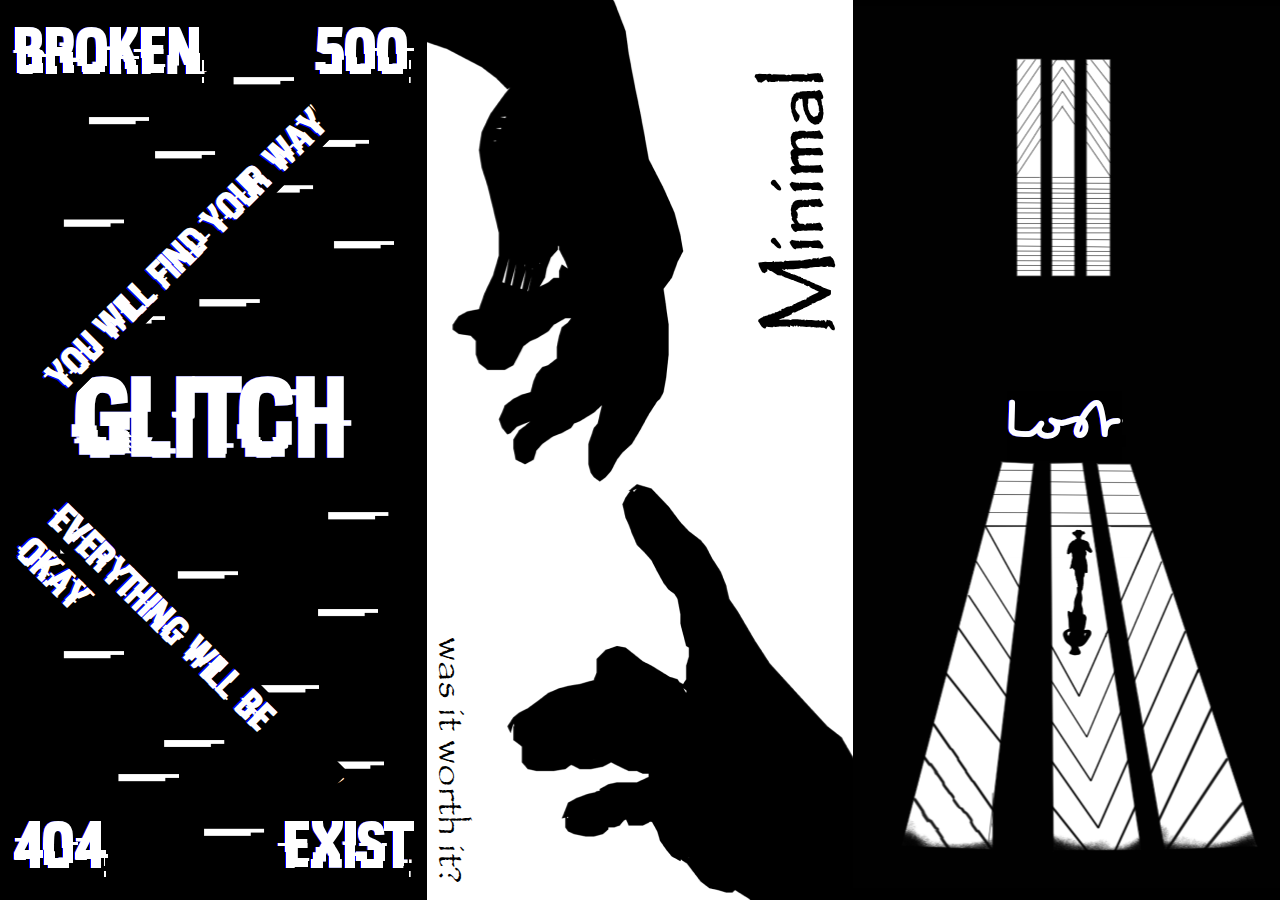
<file: index.html>
<!DOCTYPE html>
<html lang="en">

<head>
    <meta charset="UTF-8" />
    <meta name="viewport" content="width=device-width, initial-scale=1.0" />
    <title>Error Pages Landing</title>
    <link rel="stylesheet" href="style.css" />
</head>

<body>
    <main>
        <a href="/broken/" class="col broken">
            <div class="top">
                <div>
                    <u>
                        <h1 class="sec" data-text="broken">broken</h1>
                    </u>
                </div>
                <div>
                    <h1 class="sec" data-text="500">500</h1>
                </div>
            </div>
            <div class="mid">
                <h1 class="min" data-text="GLITCH">
                    Glitch
                </h1>
            </div>
            <div class="bottom">
                <div>
                    <h1 class="sec" data-text="404">404</h1>
                </div>
                <div>
                    <h1 class="sec" data-text="exist">exist</h1>
                </div>
            </div>
            <div class="up">
                <h4 class="sec" data-text="you will find your way"> You will find your way</h1>
            </div>
            <div class="down">
                <h4 class="sec" data-text="everything will be okay">Everything will be okay</h1>
            </div>
        </a>
        <a href="/hands/" class="col minimal">
            <div class="main">
                <h1>Minimal</h1>
            </div>
            <div class="sub">
                <p>was it worth it?</p>
            </div>
        </a>
        <a href="/lost/" class="col lost">
            <h1 class="min" data-text="Lost">Lost</h1>
        </a>
    </main>
</body>

</html>
</file>
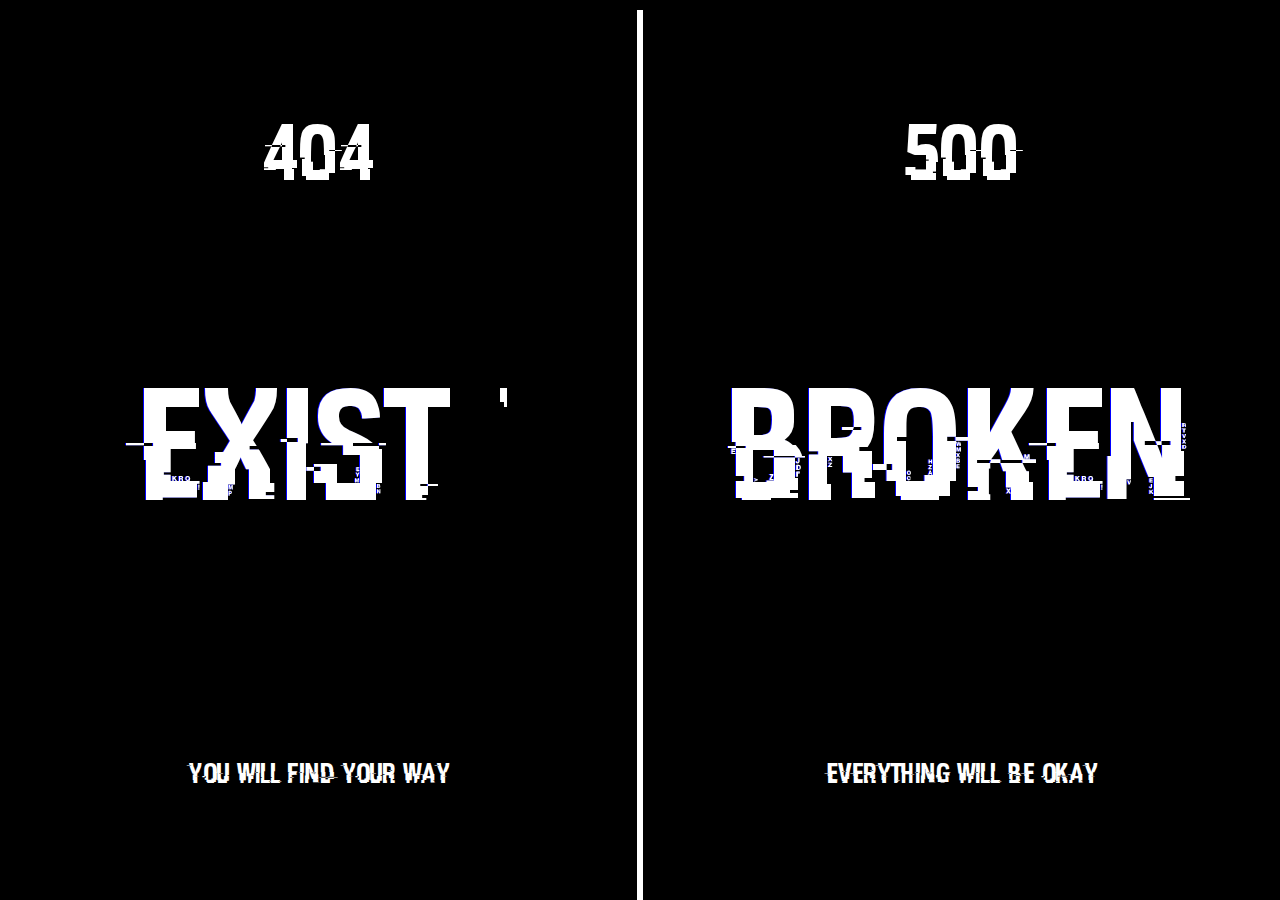
<file: broken/index.html>
<!DOCTYPE html>
<html lang="en">

<head>
    <meta charset="UTF-8" />
    <meta name="viewport" content="width=device-width, initial-scale=1.0" />
    <link rel="stylesheet" href="broken.css" />
    <title>Broken</title>
</head>

<body>
    <div class="container">
        <div class="main">
            <div>
                <p class="code">404</p>
            </div>
            <div>
                <p class="status min" data-text="EXIST">!EXIST</p>
            </div>
            <div>
                <p class="message">You will find your way</p>
            </div>
        </div>
        <div class="mid"></div>
        <div class="main">
            <div>
                <p class="code">500</p>
            </div>
            <div>
                <p class="status min" data-text="BROKEN">BROKEN</p>
            </div>
            <div>
                <p class="message">Everything will be okay</p>
            </div>
        </div>
    </div>
</body>

</html>
</file>
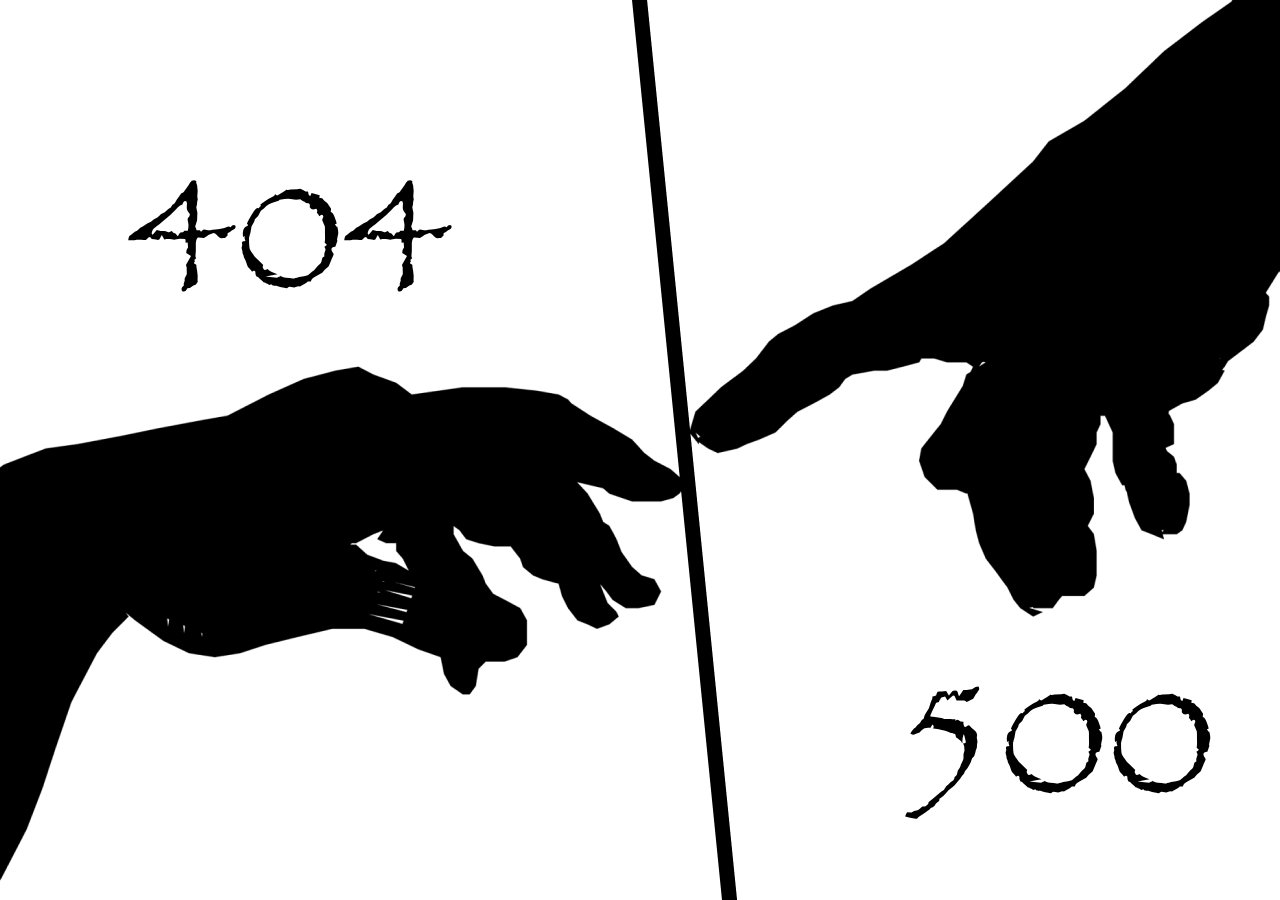
<file: hands/index.html>
<!DOCTYPE html>
<html lang="en">

<head>
    <meta charset="UTF-8">
    <meta name="viewport" content="width=device-width, initial-scale=1.0">
    <link rel="stylesheet" href="hands.css">
    <title>404/500</title>
</head>

<body>

    <div class="main">
        <div class="four">
            <p>404</p>
        </div>
        <div class="five">
            <p>500</p>
        </div>
    </div>
</body>

</html>
</file>
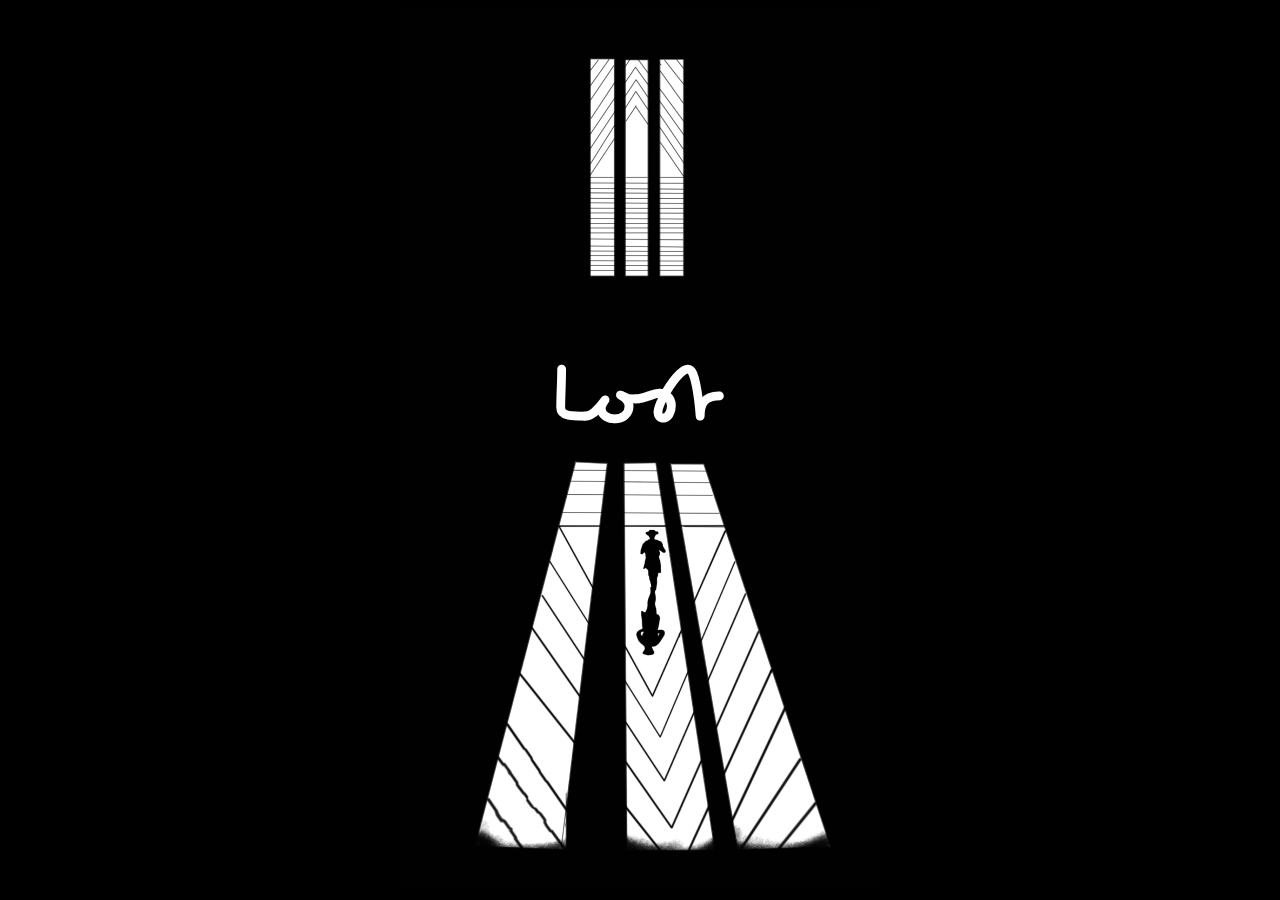
<file: lost/index.html>
<!DOCTYPE html>
<html lang="en">

<head>
    <meta charset="UTF-8">
    <meta name="viewport" content="width=device-width, initial-scale=1.0">
    <link rel="stylesheet" href="lost.css">
    <title>Lost</title>
</head>

<body>
    <div class="lost">
        <h1>Lost</h1>
    </div>
</body>

</html>
</file>
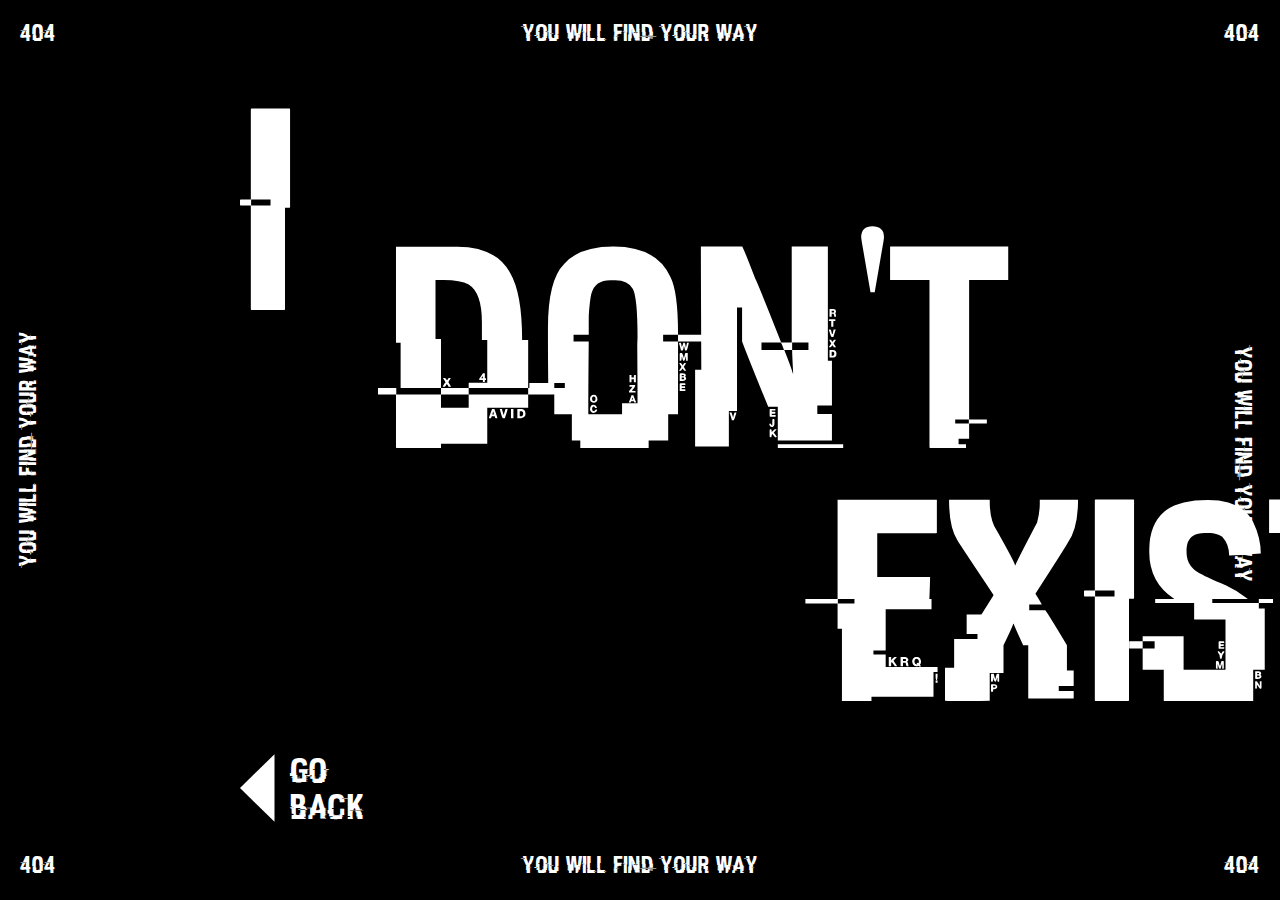
<file: 404/cursed.html>
<!DOCTYPE html>
<html lang="en">
<head>
    <title>404 - I DON'T EXIST</title>
</head>

<style>
    * {
        margin: 0;
        box-sizing: border-box;
    }

    .main {
        background-color: black;
        color: white;
        font-family: HACKED Regular,serif;
        flex-direction: column;
        min-height: 100vh;
        max-height: 100vh;
        padding: 20px;
        margin: 0;
    }

    @font-face {
        font-family: 'HACKED Regular';
        font-style: normal;
        font-weight: normal;
        src: local('HACKED Regular'), url('../fonts/HACKED.ttf') format('woff');
    }

    .mt-auto {
        margin-top: auto;
    }

    .ml-auto {
        margin-left: auto;
    }

    .mr-auto {
        margin-right: auto;
    }

    .mb-auto {
        margin-bottom: auto;
    }

    .d-flex {
        display: flex;
    }

    .justify-content-between {
        justify-content: space-between;
    }

    .justify-content-center {
        justify-content: center;
    }

    .f-24 {
        font-size: 24px;
    }

    .lead {
        font-size: 288px;
        line-height: 288px;
        padding-left: 80px;
        padding-right: 140px;
    }

    .lead .first {
        margin-left: 140px;
    }

    .lead .second {
        margin-top: -150px;
        margin-left: 286px;
    }

    .lead .third {
        margin-left: 720px;
        margin-top: -35px;
    }

    .flex-column {
        flex-direction: column;
    }

    .back-btn {
        color: white;
        font-size: 36px;
        line-height: 36px;
        margin-bottom: 0;
        font-family: HACKED Regular,serif;
        text-decoration: none;
        margin-left: 220px;
    }

    .back-btn svg {
        margin-right: 15px;
    }

    .back-btn:hover {
        text-decoration: underline;
    }

    .left-side-walker {
        font-size: 24px;
        line-height: 28px;
        position: absolute;
        top: 63%;
        left: 1.2%;
        background: none;
        transform-origin: 0 0;
        transform: rotate(270deg);
        color: white;
        font-family: HACKED Regular,serif;
    }

    .right-side-walker {
        font-size: 24px;
        line-height: 28px;
        position: absolute;
        top: 50%;
        right: 0;
        background: none;
        transform: rotate(90deg);
        margin-right: -80px;
        color: white;
        font-family: HACKED Regular,serif;
    }

</style>

<body>
    <div class="d-flex">
        <p class="left-side-walker">YOU WILL FIND YOUR WAY</p>
        <p class="right-side-walker">YOU WILL FIND YOUR WAY</p>
    </div>
    <section class="main d-flex">
        <div class="d-flex justify-content-between f-24">
            <p>404</p>
            <p>YOU WILL FIND YOUR WAY</p>
            <p>404</p>
        </div>

        <section class="center-piece mb-auto mt-auto">
            <div class="lead d-flex justify-content-center flex-column">
                <p class="first">I</p>
                <p class="second">DON'T</p>
                <p class="third">EXIST</p>
            </div>

            <a class="back-btn d-flex" href="#">
                <svg width="35" height="68" viewBox="0 0 35 68" fill="none" xmlns="http://www.w3.org/2000/svg">
                    <path d="M0 34L34.5 0.225006L34.5 67.775L0 34Z" fill="white"/>
                </svg>
                <span class="back-text">GO <br>BACK</span>
            </a>
        </section>

        <div class="d-flex justify-content-between f-24">
            <p>404</p>
            <p>YOU WILL FIND YOUR WAY</p>
            <p>404</p>
        </div>
    </section>
</body>
</html>
</file>
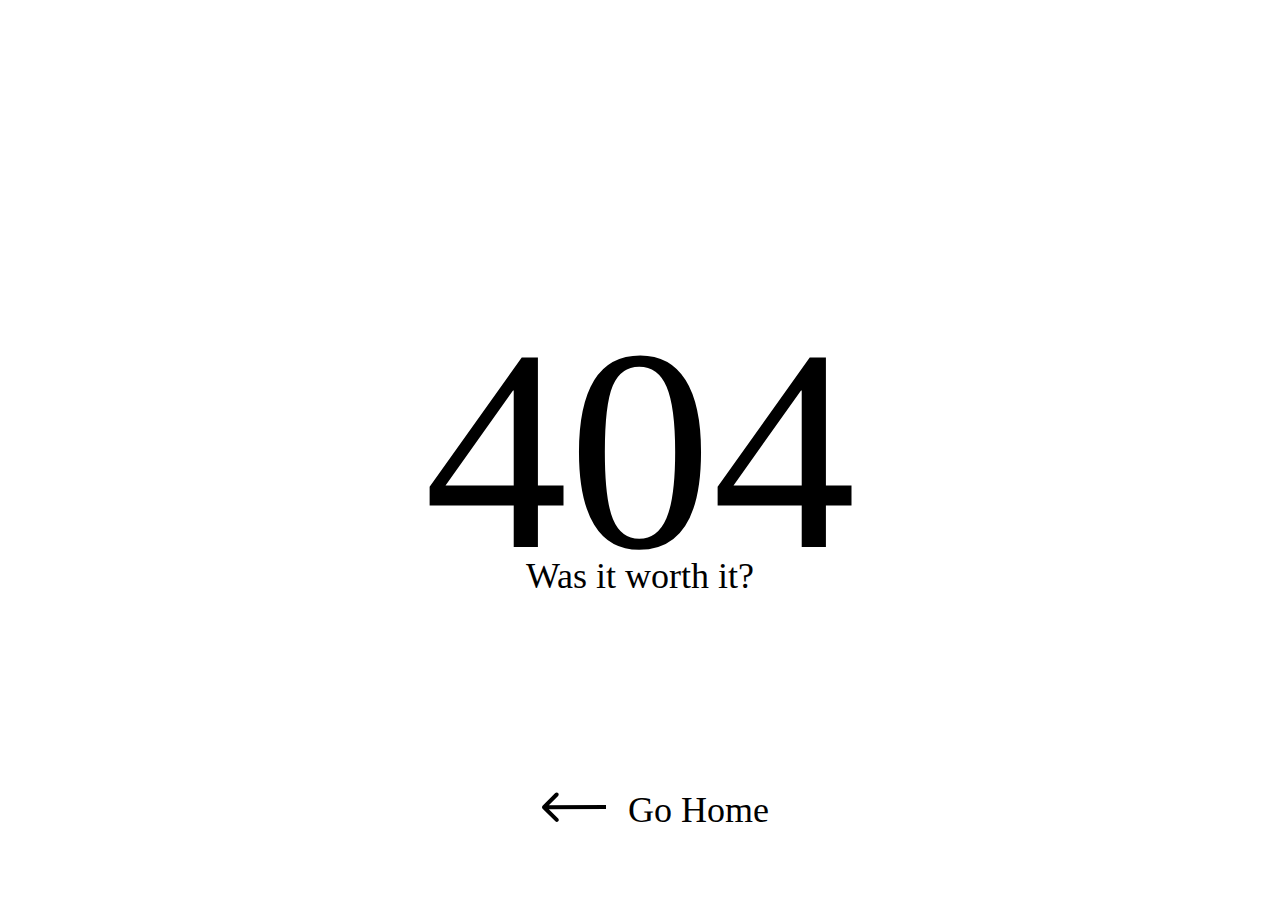
<file: 404/minimal.html>
<!DOCTYPE html>
<html lang="en">
<head>
    <title>404 - Page not Found</title>
</head>

<style>
    .main {
        position: absolute;
        left: 50%;
        top: 50%;
        font-family: Papyrus, serif;
        font-style: normal;
        font-weight: normal;
        font-size: 288px;
        line-height: 444px;
        text-align: center;
        color: #000000;
        transform: translate(-50%, -50%);
    }

    .subtitle {
        position: absolute;
        left: 50%;
        top: 60%;
        padding-top: 2em;
        font-family: Papyrus, serif;
        font-style: normal;
        font-weight: normal;
        font-size: 36px;
        line-height: 56px;
        text-align: center;
        color: #000000;
        transform: translate(-50%, -50%);
    }

    .action {
        position: absolute;
        left: 50%;
        top: 90%;
        padding-left: 30px;
        font-family: Papyrus, serif;
        font-style: normal;
        font-weight: normal;
        font-size: 36px;
        line-height: 56px;
        text-align: center;
        color: #000000;
        transform: translate(-50%, -50%);
    }

    a {
        color: #000000;
        text-decoration: none;
    }

    .arrow {
        padding-right: 21px
    }
</style>

<body>
<div class="main">404</div>
<div class="subtitle">Was it worth it?</div>
<div class="action">
    <a href="/">
        <svg class="arrow" width="66" height="30" viewBox="0 0 66 30" fill="none" xmlns="http://www.w3.org/2000/svg">
            <path d="M1.58015 13.8391C0.802225 14.6233 0.807284 15.8896 1.59145 16.6675L14.3701 29.3445C15.1543 30.1224 16.4206 30.1173 17.1985 29.3332C17.9764 28.549 17.9714 27.2827 17.1872 26.5048L5.8284 15.2364L17.0968 3.87754C17.8747 3.09338 17.8697 1.82706 17.0855 1.04914C16.3014 0.271217 15.035 0.276276 14.2571 1.06044L1.58015 13.8391ZM64.9996 13L2.99201 13.2477L3.00799 17.2476L65.0156 16.9999L64.9996 13Z"
                  fill="black"/>
        </svg>Go Home
    </a>
</div>
</body>
</html>
</file>
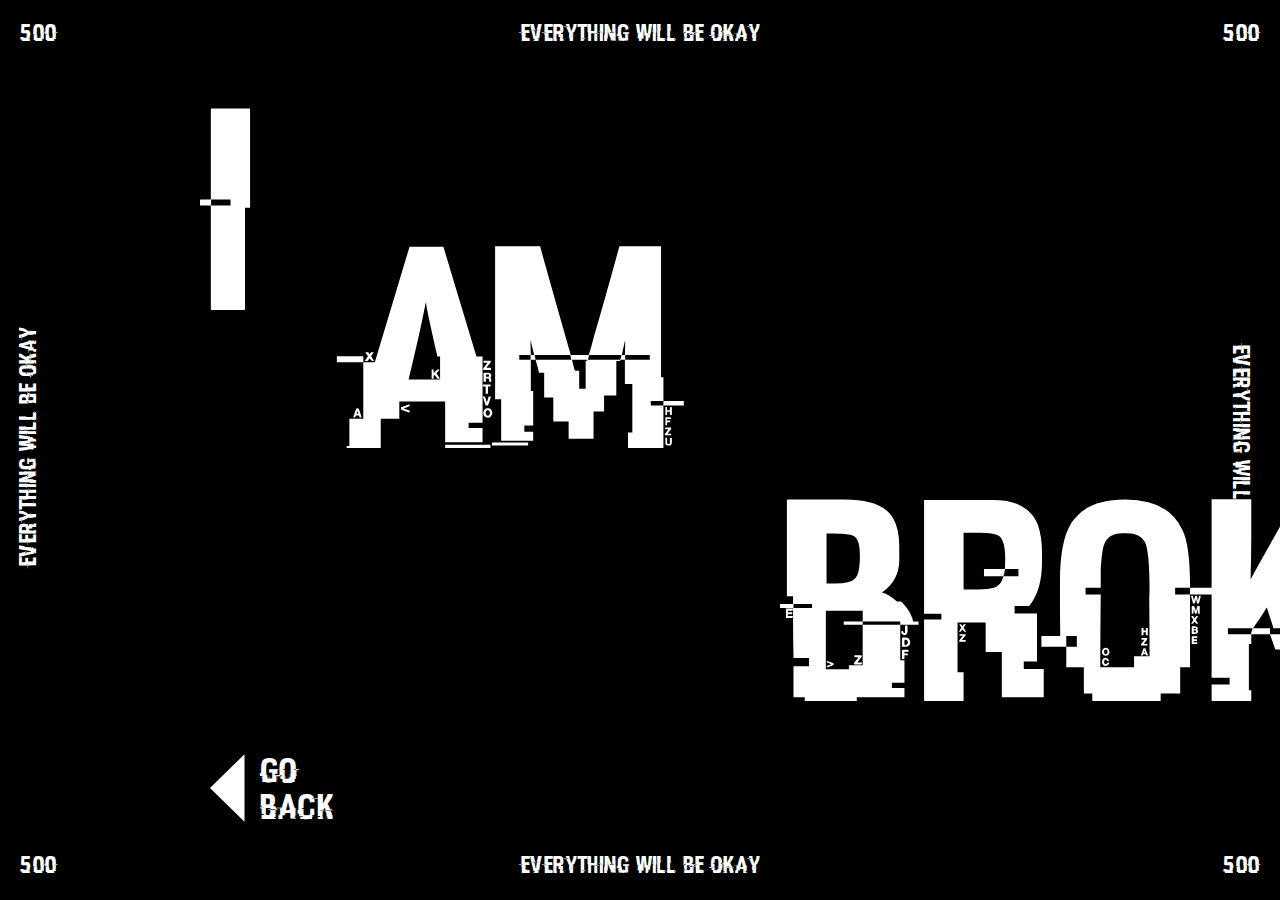
<file: 500/cursed.html>
<!DOCTYPE html>
<html lang="en">
<head>
    <title>404 - I AM BROKEN</title>
</head>

<style>
    * {
        margin: 0;
        box-sizing: border-box;
    }

    .main {
        background-color: black;
        color: white;
        font-family: HACKED Regular,serif;
        flex-direction: column;
        min-height: 100vh;
        max-height: 100vh;
        padding: 20px;
        margin: 0;
    }

    @font-face {
        font-family: 'HACKED Regular';
        font-style: normal;
        font-weight: normal;
        src: local('HACKED Regular'), url('../fonts/HACKED.ttf') format('woff');
    }

    .mt-auto {
        margin-top: auto;
    }

    .ml-auto {
        margin-left: auto;
    }

    .mr-auto {
        margin-right: auto;
    }

    .mb-auto {
        margin-bottom: auto;
    }

    .d-flex {
        display: flex;
    }

    .justify-content-between {
        justify-content: space-between;
    }

    .justify-content-center {
        justify-content: center;
    }

    .f-24 {
        font-size: 24px;
    }

    .lead {
        font-size: 288px;
        line-height: 288px;
        padding-left: 40px;
        padding-right: 140px;
    }

    .lead .first {
        margin-left: 140px;
    }

    .lead .second {
        margin-top: -150px;
        margin-left: 286px;
    }

    .lead .third {
        margin-left: 720px;
        margin-top: -35px;
    }

    .flex-column {
        flex-direction: column;
    }

    .back-btn {
        color: white;
        font-size: 36px;
        line-height: 36px;
        margin-bottom: 0;
        font-family: HACKED Regular,serif;
        text-decoration: none;
        margin-left: 190px;
    }

    .back-btn svg {
        margin-right: 15px;
    }

    .back-btn:hover {
        text-decoration: underline;
    }

    .left-side-walker {
        font-size: 24px;
        line-height: 28px;
        position: absolute;
        top: 63%;
        left: 1.2%;
        background: none;
        transform-origin: 0 0;
        transform: rotate(270deg);
        color: white;
        font-family: HACKED Regular,serif;
    }

    .right-side-walker {
        font-size: 24px;
        line-height: 28px;
        position: absolute;
        top: 50%;
        right: 0;
        background: none;
        transform: rotate(90deg);
        margin-right: -80px;
        color: white;
        font-family: HACKED Regular,serif;
    }

</style>

<body>
<div class="d-flex">
    <p class="left-side-walker">EVERYTHING WILL BE OKAY</p>
    <p class="right-side-walker">EVERYTHING WILL BE OKAY</p>
</div>
<section class="main d-flex">
    <div class="d-flex justify-content-between f-24">
        <p>500</p>
        <p>EVERYTHING WILL BE OKAY</p>
        <p>500</p>
    </div>

    <section class="center-piece mb-auto mt-auto">
        <div class="lead d-flex justify-content-center flex-column">
            <p class="first">I</p>
            <p class="second">AM</p>
            <p class="third">BROKEN</p>
        </div>

        <a class="back-btn d-flex" href="#">
            <svg width="35" height="68" viewBox="0 0 35 68" fill="none" xmlns="http://www.w3.org/2000/svg">
                <path d="M0 34L34.5 0.225006L34.5 67.775L0 34Z" fill="white"/>
            </svg>
            <span class="back-text">GO <br>BACK</span>
        </a>
    </section>

    <div class="d-flex justify-content-between f-24">
        <p>500</p>
        <p>EVERYTHING WILL BE OKAY</p>
        <p>500</p>
    </div>
</section>
</body>
</html>
</file>
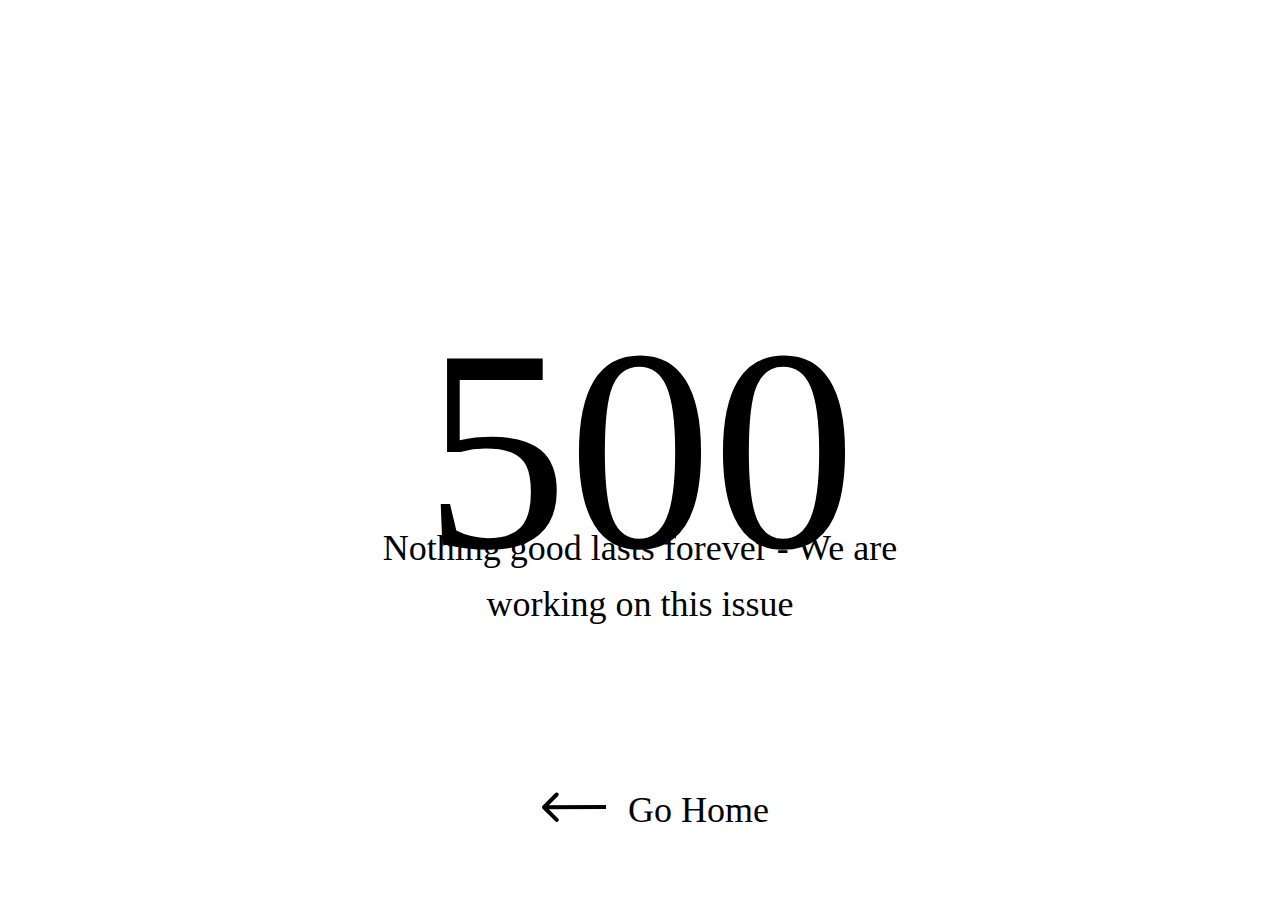
<file: 500/minimal.html>
<!DOCTYPE html>
<html lang="en">
<head>
    <title>404 - Page not Found</title>
</head>

<style>
    .main {
        position: absolute;
        left: 50%;
        top: 50%;
        font-family: Papyrus, serif;
        font-style: normal;
        font-weight: normal;
        font-size: 288px;
        line-height: 444px;
        text-align: center;
        color: #000000;
        transform: translate(-50%, -50%);
    }

    .subtitle {
        position: absolute;
        left: 50%;
        top: 60%;
        padding-top: 2em;
        font-family: Papyrus, serif;
        font-style: normal;
        font-weight: normal;
        font-size: 36px;
        line-height: 56px;
        text-align: center;
        color: #000000;
        transform: translate(-50%, -50%);
    }

    .action {
        position: absolute;
        left: 50%;
        top: 90%;
        padding-left: 30px;
        font-family: Papyrus, serif;
        font-style: normal;
        font-weight: normal;
        font-size: 36px;
        line-height: 56px;
        text-align: center;
        color: #000000;
        transform: translate(-50%, -50%);
    }

    a {
        color: #000000;
        text-decoration: none;
    }

    .arrow {
        padding-right: 21px
    }
</style>

<body>
<div class="main">500</div>
<div class="subtitle">Nothing good lasts forever - We are working on this issue</div>
<div class="action">
    <a href="/">
        <svg class="arrow" width="66" height="30" viewBox="0 0 66 30" fill="none" xmlns="http://www.w3.org/2000/svg">
            <path d="M1.58015 13.8391C0.802225 14.6233 0.807284 15.8896 1.59145 16.6675L14.3701 29.3445C15.1543 30.1224 16.4206 30.1173 17.1985 29.3332C17.9764 28.549 17.9714 27.2827 17.1872 26.5048L5.8284 15.2364L17.0968 3.87754C17.8747 3.09338 17.8697 1.82706 17.0855 1.04914C16.3014 0.271217 15.035 0.276276 14.2571 1.06044L1.58015 13.8391ZM64.9996 13L2.99201 13.2477L3.00799 17.2476L65.0156 16.9999L64.9996 13Z"
                  fill="black"/>
        </svg>Go Home
    </a>
</div>
</body>
</html>
</file>
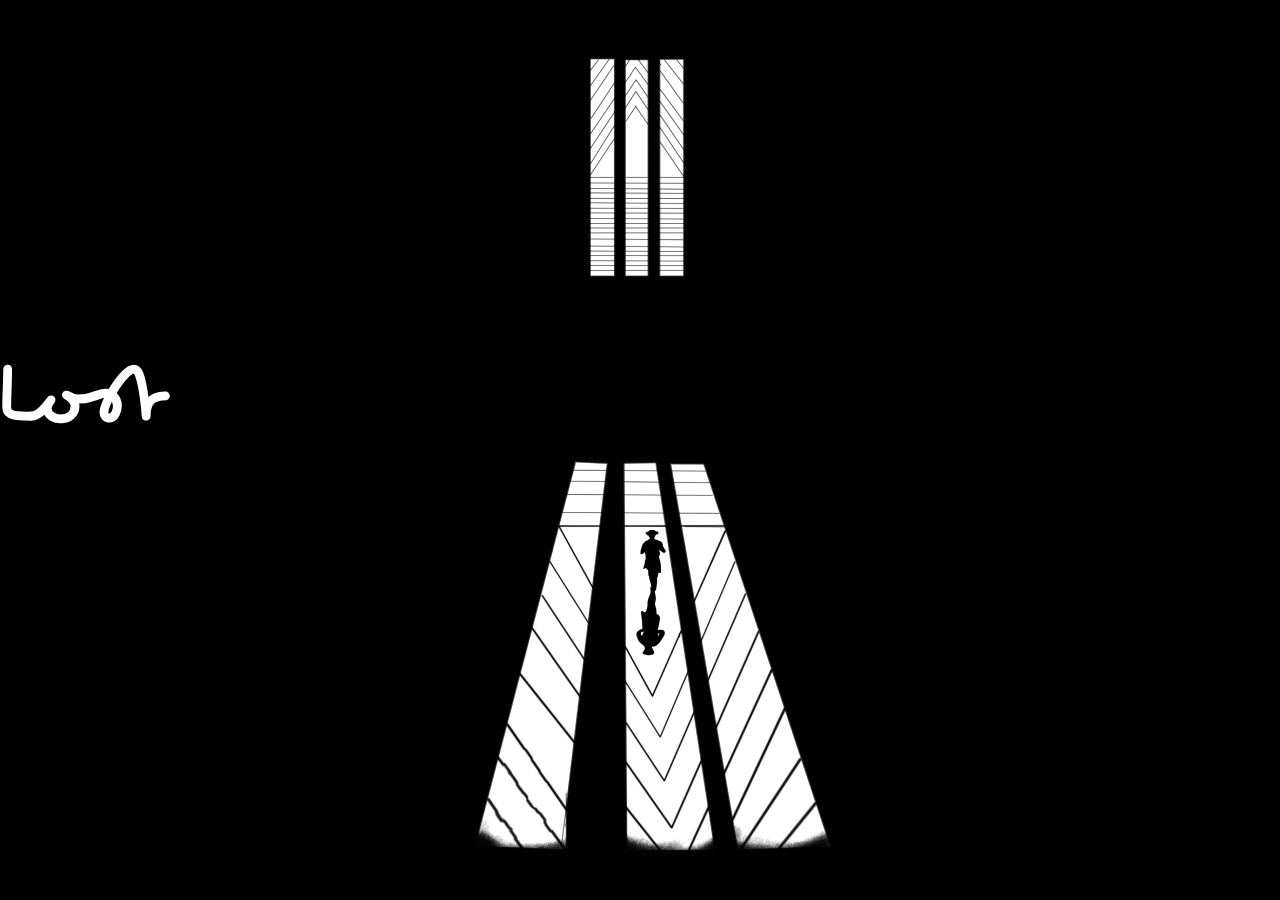
<file: lost/lost.html>
<!DOCTYPE html>
<html lang="en">
<head>
    <meta charset="UTF-8">
    <meta name="viewport" content="width=device-width, initial-scale=1.0">
    <link rel="stylesheet" href="lost.css">
    <title>Lost</title>
</head>
<body>
    <div>
        <h1>Lost</h1>
    </div>
</body>
</html>
</file>
<file: style.css>
* {
  margin: 0;
  /* font-size: 100%; */
}

@font-face {
  font-family: Pecita;
  src: url(fonts/Pecita.otf);
}

@font-face {
  font-family: 'HACKED Regular';
  src: url('fonts/HACKED.ttf') format('woff');
}

@font-face {
  font-family: Papyrus;
  src: url(fonts/PAPYRUS.ttf);
}

main {
  display: flex;
  flex-direction: row;
  min-height: 100vh;
  max-height: 100vh;
}

.col {
  display: flex;
  flex: 1;
  justify-content: center;
}

.broken {
  font-family: HACKED Regular, serif;
  background-color: black;
  color: white;
  justify-content: space-between;
  flex-direction: column;
  padding: 1rem 0;
  position: relative;
  background-image: url(/Glitch.png);
  background-position: center;
  background-repeat: no-repeat;
  background-size: cover;
  animation: none !important;
}

.top,
.bottom {
  display: flex;
  justify-content: space-between;
  flex-direction: row;
  font-size: 2rem;
  margin: 0 16px;
}

.mid {
  font-size: 3.5rem;
  text-align: center;
}

.min {
  position: relative;
  margin-top: -60px;
}

.min::before,
.min::after {
  content: attr(data-text);
  position: absolute;
  top: 0;
  left: 0;
  width: 100%;
  height: 100%;
  animation: noise-anim 2s infinite linear alternate-reverse;
}

.min::before {
  clip: rect(44px, 450px, 56px, 0);
  left: 2px;
  text-shadow: -1px 0 red;
  background: black;
}
.min::after {
  left: -2px;
  text-shadow: -1px 0 blue;
  background: black;
}

/* GLITCH EFFECT FOR THE REST OF THE CONTENT */

.broken,
.sec::before,
.sec::after {
  animation: noise-anim 2s infinite linear alternate-reverse;
}

.sec {
  position: relative;
  /* margin-top: -60px; */
}

.sec::before,
.sec::after {
  content: attr(data-text);
  position: absolute;
  top: 0;
  left: 0;
  width: 100%;
  height: 100%;
}

.sec::before {
  clip: rect(44px, 450px, 56px, 0);
  left: 2px;
  text-shadow: -1px 0 red;
  background: black;
}
.sec::after {
  left: -2px;
  text-shadow: -1px 0 blue;
  background: black;
}

@keyframes noise-anim {
  0% {
    clip-path: inset(40% 0 61% 0);
  }
  20% {
    clip-path: inset(92% 0 1% 0);
  }
  40% {
    clip-path: inset(43% 0 1% 0);
  }
  60% {
    clip-path: inset(25% 0 58% 0);
  }
  80% {
    clip-path: inset(54% 0 7% 0);
  }
  100% {
    clip-path: inset(58% 0 43% 0);
  }
}

.up,
.down {
  position: absolute;
  font-size: 2.5rem;
}

.up {
  top: 25%;
  left: 0;
  transform: rotate(-45deg);
}

.down {
  bottom: 25%;
  left: 0;
  transform: rotate(45deg);
}

.minimal {
  position: relative;
  background-color: white;
  color: black;
  font-family: Papyrus;
  background-image: url(/hands/plain.png);
  background-position: center;
  background-repeat: no-repeat;
  background-size: cover;
}

.main {
  font-size: 2.5rem;
  line-height: 2.75rem;
  position: absolute;
  top: 20%;
  right: 0;
  margin-right: -80px;
  background: none;
  transform: rotate(-90deg);
}

.sub {
  font-size: 2.5rem;
  line-height: 2.5rem;
  position: absolute;
  bottom: 120px;
  left: 0;
  margin-left: -100px;
  background: none;
  transform: rotate(90deg);
}

.lost {
  background-color: black;
  color: white;
  background-image: url(/lost/lost.png);
  background-repeat: no-repeat;
  background-position: center;
  align-items: center;
}
.lost > h1 {
  font-family: Pecita;
  font-size: 4rem;
  margin-top: -3rem;
}

@media only screen and (max-width: 1024px) {
  main {
    flex-direction: column;
  }

  .col {
    min-height: 100vh;
    max-height: 100vh;
  }

  .top,
  .bottom {
    font-size: 1.5rem;
  }
}

@media only screen and (max-width: 600px) {
  main {
    flex-direction: column;
  }

  .col {
    min-height: 100vh;
    max-height: 100vh;
  }

  .top,
  .bottom,
  .sub,
  .up,
  .down {
    display: none;
  }

  .broken {
    align-items: center;
    justify-content: center;
  }

  .min {
    font-size: 2rem;
  }

  .lost {
    background-image: none;
  }
}
</file>
<file: broken/broken.css>
body {
  background-color: black;
  margin: 0;
  overflow: hidden;
}

@font-face {
  font-family: 'HACKED Regular';
  src: url('../fonts/HACKED.ttf') format('woff');
}

p {
  font-family: HACKED Regular, serif;
}

a {
  display: flex;
}

.container {
  display: flex;
  justify-content: center;
  align-content: space-around;
  flex-direction: row;
  min-height: 100vh;
  max-height: 100vh;
  animation: fadeIn 1s ease-in both;
}

@keyframes fadeIn {
  0% {
    transform: scale(0);
  }

  100% {
    transform: scale(1);
  }
}

.main {
  display: flex;
  flex: 1;
  justify-content: space-around;
  align-items: center;
  flex-direction: column;
  color: white;
}

.mid {
  margin-top: 10px;
  border: 3px solid white;
  transform: translateX(30deg);
}

p {
  margin: auto;
}

.code {
  font-size: 5rem;
}

.status {
  font-size: 10rem;
}

.message {
  font-size: 1.75rem;
}

.min {
  position: relative;
  margin-top: -60px;
}

.min::before,
.min::after {
  content: attr(data-text);
  position: absolute;
  top: 0;
  left: 0;
  width: 100%;
  height: 100%;
  animation: noise-anim 2s infinite linear alternate-reverse;
}

.min::before {
  clip: rect(44px, 450px, 56px, 0);
  left: 2px;
  text-shadow: -1px 0 red;
  background: black;
}
.min::after {
  left: -2px;
  text-shadow: -1px 0 blue;
  background: black;
}

@keyframes noise-anim {
  0% {
    clip-path: inset(40% 0 61% 0);
  }
  20% {
    clip-path: inset(92% 0 1% 0);
  }
  40% {
    clip-path: inset(43% 0 1% 0);
  }
  60% {
    clip-path: inset(25% 0 58% 0);
  }
  80% {
    clip-path: inset(54% 0 7% 0);
  }
  100% {
    clip-path: inset(58% 0 43% 0);
  }
}

@media only screen and (max-width: 768px) {
  .code {
    font-size: 3rem;
  }

  .status {
    font-size: 5rem;
  }

  .container {
    flex-direction: column;
  }
}
</file>
<file: hands/hands.css>
@font-face {
  font-family: Papyrus;
  src: url(../fonts/PAPYRUS.ttf);
}

* {
  margin: 0;
}

body,
html {
  height: 100%;
  font-size: 62.5%;
}

.main {
  position: relative;
  background-image: url(desktop.png);
  height: 100%;
  background-position: center;
  background-repeat: no-repeat;
  background-size: cover;
  animation: fadeIn 1s ease-in both;
}

@keyframes fadeIn {
  0% {
    transform: scale(0);
  }

  100% {
    transform: scale(1);
  }
}

.four {
  position: absolute;
  top: 10%;
  left: 10%;
}

.five {
  position: absolute;
  bottom: 1%;
  right: 5%;
}

p {
  font-family: Papyrus;
  font-size: 30em;
  color: #000000;
}

@media only screen and (max-width: 768px) {
  .main {
    background-image: url(./mobile.png);
  }

  p {
    font-size: 8em;
  }

  .four {
    position: absolute;
    top: 45%;
    left: 80%;
  }

  .five {
    position: absolute;
    top: 60%;
    left: 5%;
  }
}
</file>
<file: lost/lost.css>
body {
  margin: 0;
  font-size: 62.5%;
  background-color: black;
  background-image: url(lost.png);
  background-repeat: no-repeat;
  background-attachment: fixed;
  background-position: center;
}

.lost {
  display: flex;
  text-align: center;
  justify-content: center;
  animation: fadeIn 2s ease-in both;
}

@keyframes fadeIn {
  0% {
    opacity: 0;
  }

  100% {
    opacity: 1;
  }
}

@font-face {
  font-family: Pecita;
  src: url(../fonts/Pecita.otf);
}

h1 {
  position: absolute;
  margin-top: 22rem;
  font-family: Pecita;
  font-size: 6rem;
  color: #ffffff;
}

@media only screen and (max-width: 375px) {
  h1 {
    margin-top: 16rem;
    font-size: 4rem;
  }
}

@media only screen and (max-width: 500px) {
  h1 {
    margin-top: 16rem;
    font-size: 4rem;
  }
}
</file>
